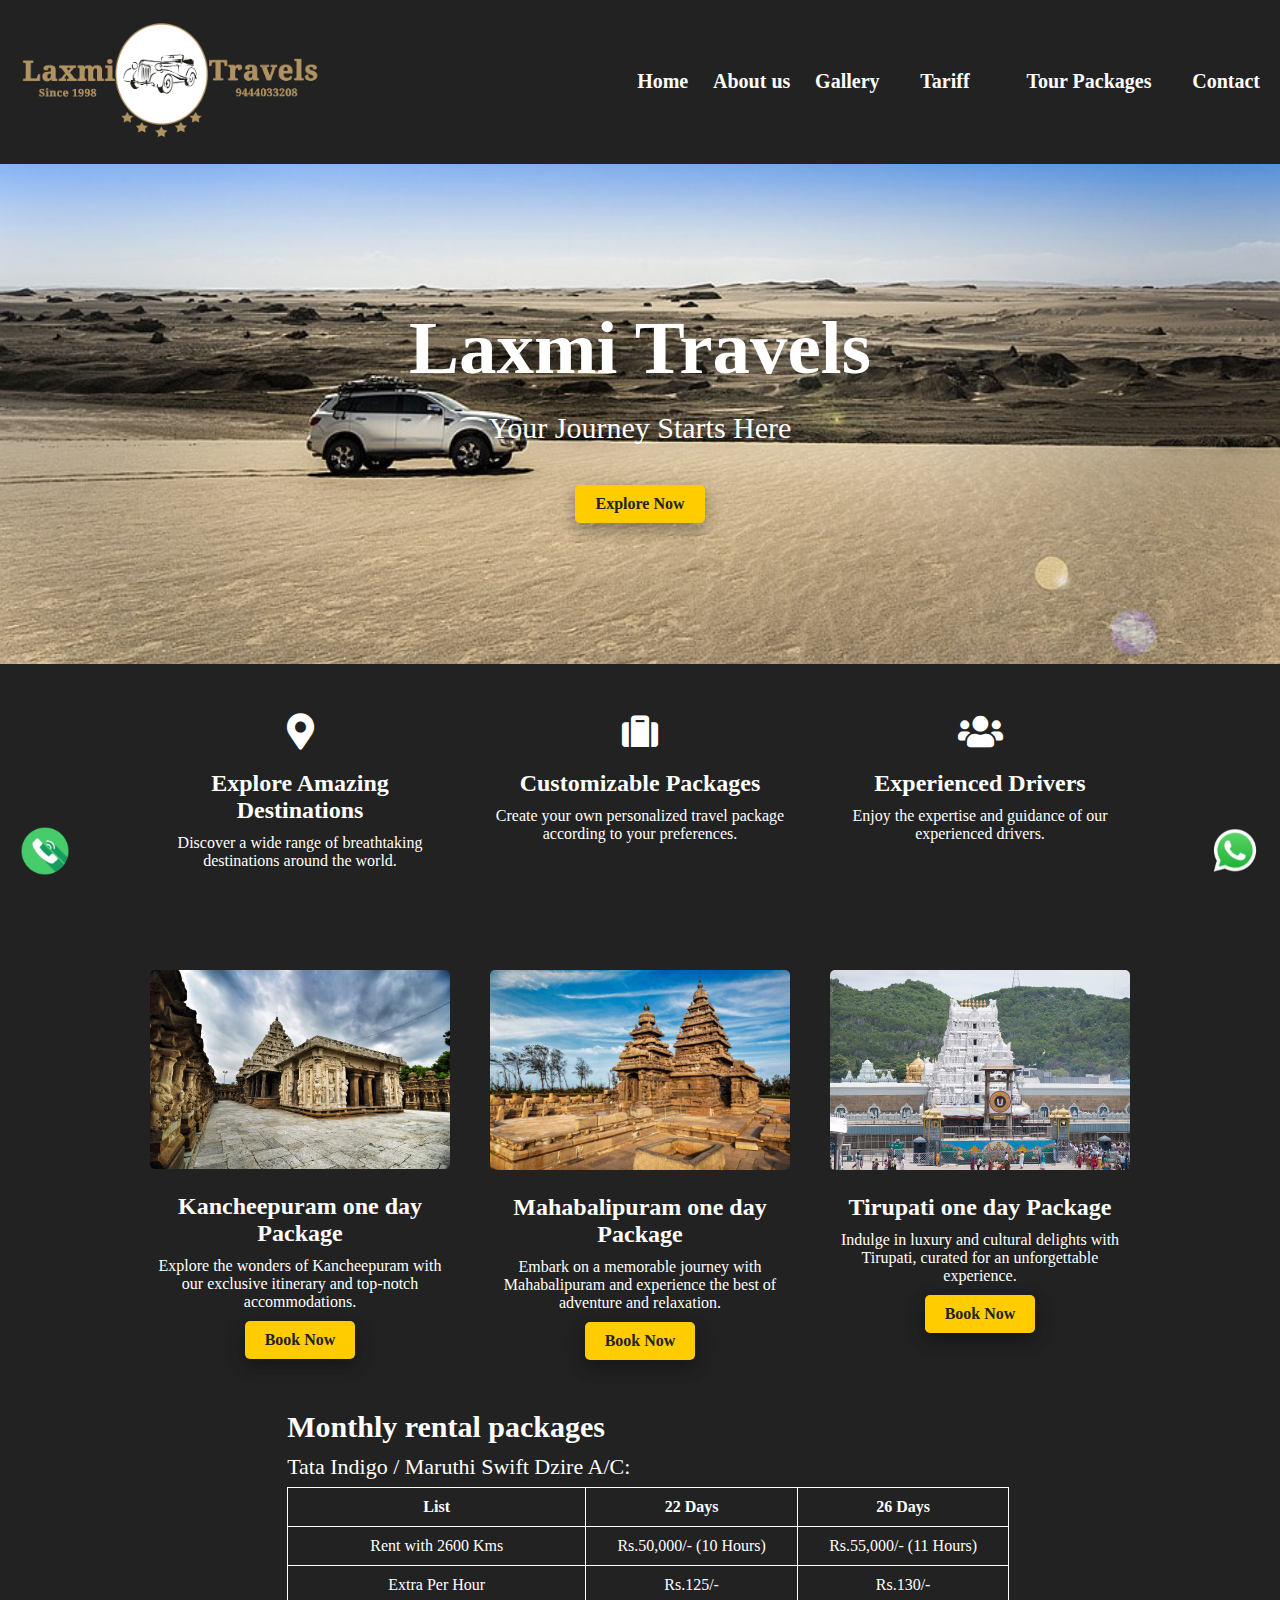
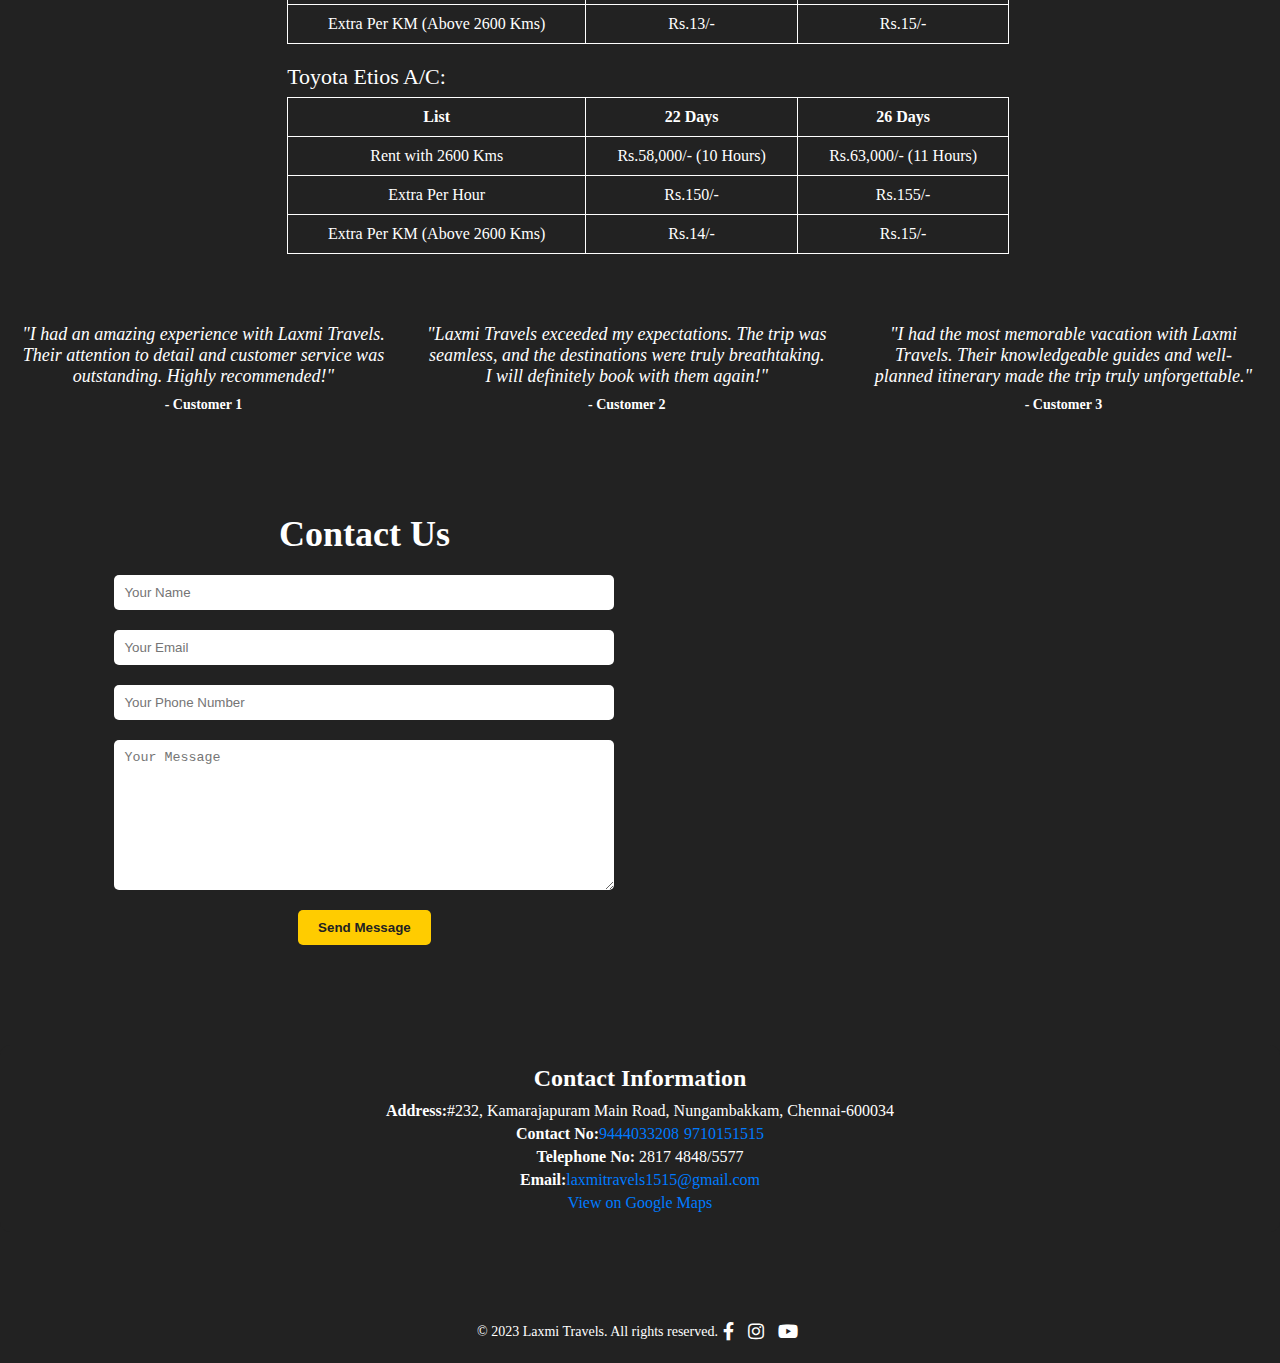
<file: index.html>
<!DOCTYPE html>
<html>
<head>
	<title>LAXMI TRAVELS</title>
	<link rel="stylesheet" type="text/css" href="styles.css">
	<link rel="stylesheet" href="https://cdnjs.cloudflare.com/ajax/libs/font-awesome/5.15.3/css/all.min.css">
	<meta charset="UTF-8">
    <meta name="viewport" content="width=device-width, initial-scale=1.0">
</head>
<body>
	<header>
	  <nav>
		<div class="logo">
		  <img src="images/laxmi-travelsLOGO2.png" alt="Laxmi Travels">
		</div>
		<div class="menu-toggle">
			<span></span>
			<span></span>
			<span></span>
		</div>
		<ul class="navigationmenu" id="menu">
		  <li><a href="#">Home</a></li>
		  <li><a href="aboutus.html">About us</a></li>
		  <li><a href="gallery.html">Gallery</a></li>
		  <li class="dropdown">
				<a href="tariff.html" class="dropbtn">Tariff</a>
				<div class="dropdown-content">
					<a href="#"> Local</a>
					<a href="#"> Outstation </a>
					<a href="#"> Monthly </a>
				</div>
		  </li>
		  
		  <li class="dropdown">
				<a href="#" class="dropbtn">Tour Packages</a>
				<div class="dropdown-content">
					<a href="#"> kancheepuram</a>
					<a href="#"> Vellore </a>
					<a href="#"> Pondicherry </a>
					<a href="#"> Tirupati </a>
				</div>
		  </li>
		  <li><a href="#contact">Contact</a></li>
		</ul>
	  </nav>
	</header>
	<script src="https://code.jquery.com/jquery-3.6.0.min.js"></script>
	<script src="script.js"></script>
	<section class="hero">
	  <div class="hero-content">
		<h1>Laxmi Travels</h1>
		<p>Your Journey Starts Here</p>
		<a href="#" class="cta-button">Explore Now</a>
	  </div>
	</section>
	<section class="features">
		<div class="feature">
		  <i class="fas fa-map-marker-alt"></i>
		  <h3>Explore Amazing Destinations</h3>
		  <p>Discover a wide range of breathtaking destinations around the world.</p>
		</div>
		<div class="feature">
		  <i class="fas fa-suitcase"></i>
		  <h3>Customizable Packages</h3>
		  <p>Create your own personalized travel package according to your preferences.</p>
		</div>
		<div class="feature">
		  <i class="fas fa-users"></i>
		  <h3>Experienced Drivers</h3>
		  <p>Enjoy the expertise and guidance of our experienced drivers.</p>
		</div>
	  </section>
	  <section class="packages">
		<div class="package">
		  <img src="images/kancheepuram.jpg" alt="Package 1">
		  <h3>Kancheepuram one day Package</h3>
		  <p>Explore the wonders of Kancheepuram with our exclusive itinerary and top-notch accommodations.</p>
		  <a href="#" class="cta-button">Book Now</a>
		</div>
		<div class="package">
		  <img src="images/mahab.jpg" alt="Package 2">
		  <h3>Mahabalipuram one day Package</h3>
		  <p>Embark on a memorable journey with Mahabalipuram and experience the best of adventure and relaxation.</p>
		  <a href="#" class="cta-button">Book Now</a>
		</div>
		<div class="package">
		  <img src="images/Tirumala.jpg" alt="Package 3">
		  <h3>Tirupati one day Package</h3>
		  <p>Indulge in luxury and cultural delights with Tirupati, curated for an unforgettable experience.</p>
		  <a href="#" class="cta-button">Book Now</a>
		</div>
	  </section>
	  <section class="monthlypackage">
		<div class="mpackage">
			<h3>Monthly rental packages</h3>
			<p>Tata Indigo / Maruthi Swift Dzire A/C:</p>
			<table>
				<tr>
				<th>List</th>
				<th>22 Days</th>
					<th>26 Days</th>
				</tr>
				<tr>
					<td>Rent with 2600 Kms</td>
					<td>Rs.50,000/- (10 Hours)</td>
					<td>Rs.55,000/- (11 Hours)</td>
				</tr>
				<tr>
					<td>Extra Per Hour</td>
					<td>Rs.125/-</td>
					<td>Rs.130/-</td>
				</tr>
				<tr>
					<td>Extra Per KM (Above 2600 Kms)</td>
					<td>Rs.13/-</td>
					<td>Rs.15/-</td>
				</tr>
			</table>
			<p>Toyota Etios A/C:</p>
			<table>
				<tr>
					<th>List</th>
					<th>22 Days</th>
					<th>26 Days</th>
				</tr>
				<tr>
					<td>Rent with 2600 Kms</td>
					<td>Rs.58,000/- (10 Hours)</td>
					<td>Rs.63,000/- (11 Hours)</td>
				</tr>
				<tr>
					<td>Extra Per Hour</td>
					<td>Rs.150/-</td>
					<td>Rs.155/-</td>
				</tr>
				<tr>
					<td>Extra Per KM (Above 2600 Kms)</td>
					<td>Rs.14/-</td>
					<td>Rs.15/-</td>
				</tr>
			</table>
		</div>
	  </section>
	  <section class="testimonials">
		<div class="testimonial">
		  <p class="quote">"I had an amazing experience with Laxmi Travels. Their attention to detail and customer service was outstanding. Highly recommended!"</p>
		  <p class="customer-name">- Customer 1</p>
		</div>
		<div class="testimonial">
		  <p class="quote">"Laxmi Travels exceeded my expectations. The trip was seamless, and the destinations were truly breathtaking. I will definitely book with them again!"</p>
		  <p class="customer-name">- Customer 2</p>
		</div>
		<div class="testimonial">
		  <p class="quote">"I had the most memorable vacation with Laxmi Travels. Their knowledgeable guides and well-planned itinerary made the trip truly unforgettable."</p>
		  <p class="customer-name">- Customer 3</p>
		</div>
	  </section>
	  <section class="contact" id="contact">
		<div class="contact-form">
		  <h2>Contact Us</h2>
		  <input type="name" placeholder="Your Name">
		  <input type="email" placeholder="Your Email">
		  <input type="tel" placeholder="Your Phone Number">
		  <textarea placeholder="Your Message"></textarea>
		  <button type="submit">Send Message</button>
		</div>
		<div class="mapouter">
			<div class="gmap_canvas">
			  <iframe class="gmap_iframe" frameborder="0" scrolling="no" marginheight="0" marginwidth="0" src="https://maps.google.com/maps? width=500&amp;height=300&amp;hl=en&amp;q=Laxmi Travels chennai&amp;t=&amp;z=14&amp;ie=UTF8&amp;iwloc=B&amp;output=embed"></iframe>
			</div>
		 </div>
		</section>
		<section class="contactinfo" id="contact">
		<div class="contact-info">
			<h2>Contact Information</h2>
			<p><strong>Address:</strong>#232, Kamarajapuram Main Road, Nungambakkam, Chennai-600034</p>
			<p><strong>Contact No:</strong><a href="tel:+919444033208"style="margin-right:5px">9444033208</a><a href="tel:+919710151515">9710151515</a></p>
			<p><strong>Telephone No:</strong> 2817 4848/5577</p>
			<p><strong>Email:</strong><a href="mailto:laxmitravels1515@gmail.com.com">laxmitravels1515@gmail.com</a></p>
			<a href="https://goo.gl/maps/pZfSbFTXLGbdGKic9" target="_blank">View on Google Maps</a>
		</div>
	  </section>
	  <div class="whatsapp-icon">
		<a href="https://api.whatsapp.com/send?phone=9500643401" target="_blank">
		  <img src="images/WhatsApp_icon.png" alt="WhatsApp Icon">
		</a>
	  </div>
	  <div class="phone-icon">
		<a href="tel:+9500643401">
		  <img src="call.png" alt="Phone Icon">
		</a>
	  </div>	  
	  <footer>
		<div class="footer-content">
		  <p>&copy; 2023 Laxmi Travels. All rights reserved.</p>
		  <ul class="social-links">
			<li><a href="#"><i class="fab fa-facebook-f"></i></a></li>
			<li><a href="#"><i class="fab fa-instagram"></i></a></li>
			<li><a href="#"><i class="fab fa-youtube"></i></a></li>
		  </ul>
		</div>
	  </footer>
	</body>
</html>
</file>
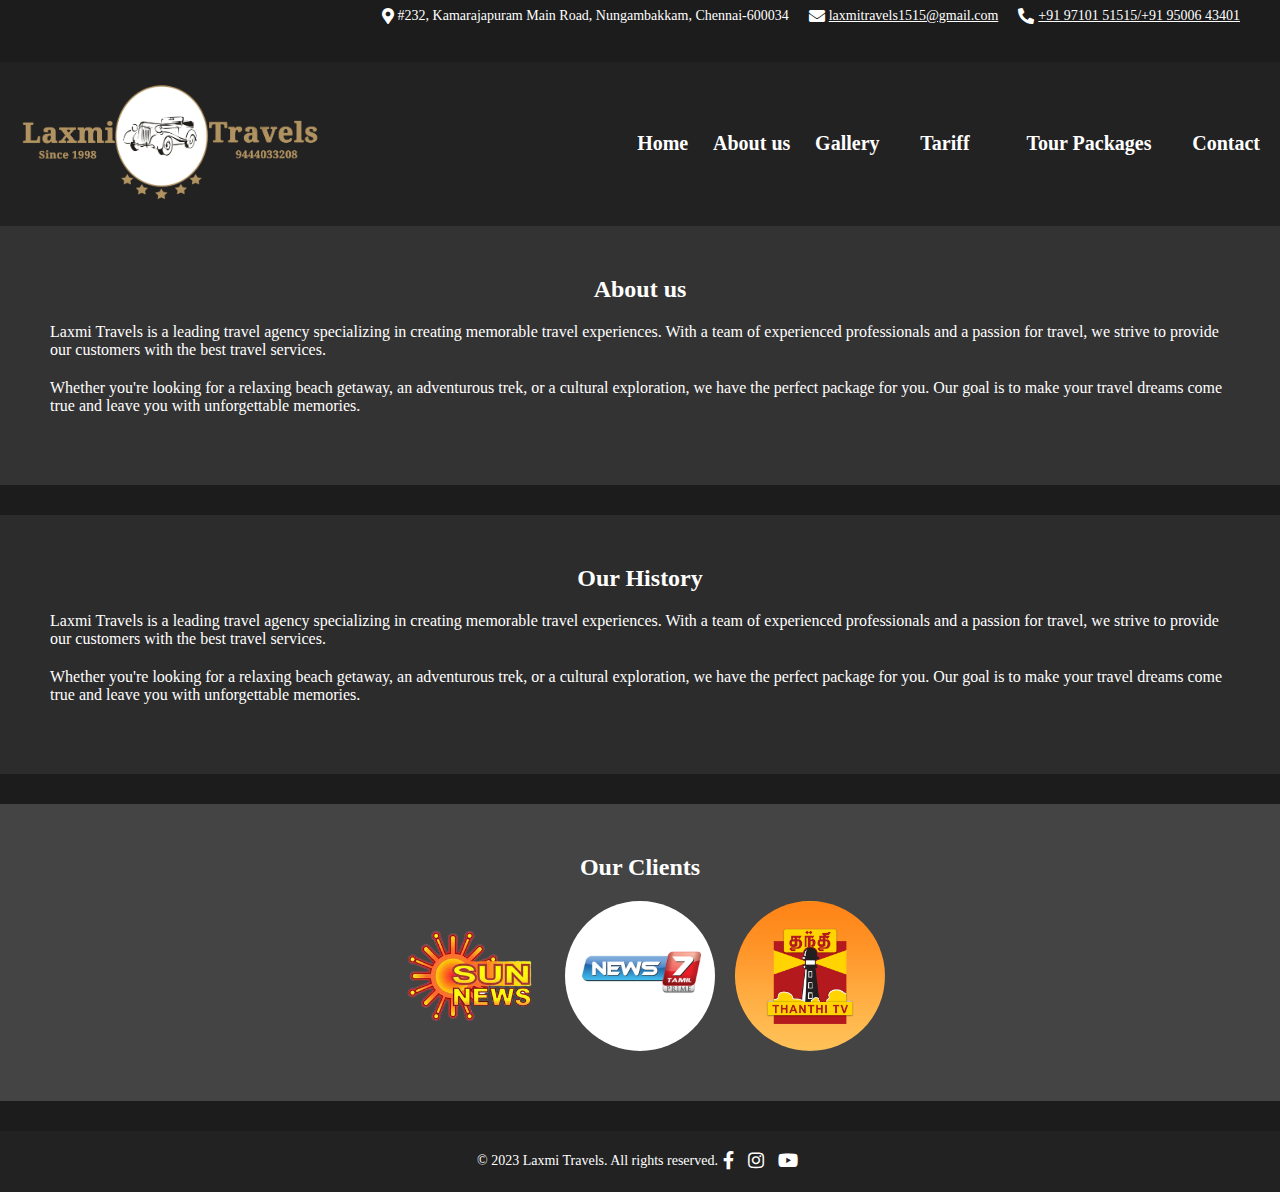
<file: aboutus.html>
<!DOCTYPE html>
	  <html>
	  <head>
		  <title>LAXMI TRAVELS - About Us</title>
		  <link rel="stylesheet" type="text/css" href="styles.css">
		  <link rel="stylesheet" type="text/css" href="aboutus.css">
		  <link rel="stylesheet" href="https://cdnjs.cloudflare.com/ajax/libs/font-awesome/5.15.3/css/all.min.css">
		
	  </head>
	  <body>
		<section class="topbar">
			<div class="container">
			  <div class="topbar-inner">
				<div class="topbar-item">
				  <i class="fas fa-map-marker-alt text-primary"></i>
				  <span>#232, Kamarajapuram Main Road, Nungambakkam, Chennai-600034</span>
				</div>
				<div class="topbar-item">
				  <i class="fas fa-envelope text-primary"></i>
				  <a href="mailto:laxmitravels1515@gmail.com.com">laxmitravels1515@gmail.com</a>
				</div>
				<div class="topbar-item">
				  <i class="fas fa-phone-alt text-primary"></i>
				  <a href="tel:+919710151515">+91 97101 51515/</a>
				  <a href="tel:+919500643401">+91 95006 43401</a>
				</div>
			  </div>
			</div>
		</section>
		  <header>
			  <nav>
				<div class="logo">
					<img src="images/laxmi-travelsLOGO2.png" alt="Laxmi Travels">
				  </div>
				  <ul class="navigationmenu">
					<li><a href="index.html">Home</a></li>
					<li><a href="#">About us</a></li>
					<li><a href="gallery.html">Gallery</a></li>
					<li class="dropdown">
						  <a href="tariff.html" class="dropbtn">Tariff</a>
						  <div class="dropdown-content">
							  <a href="#"> Local</a>
							  <a href="#"> Outstation </a>
							  <a href="#"> Monthly </a>
						  </div>
					</li>
					<li class="dropdown">
						  <a href="#" class="dropbtn">Tour Packages</a>
						  <div class="dropdown-content">
							  <a href="#"> kancheepuram</a>
							  <a href="#"> Vellore </a>
							  <a href="#"> Pondicherry </a>
							  <a href="#"> Tirupati </a>
						  </div>
					</li>
					<li><a href="#contact">Contact</a></li>
				  </ul>
			  </nav>
		  </header>
	  
		  <section id="about-history" style="background-color: #333;">
			  <h2>About us</h2>
			  <p>Laxmi Travels is a leading travel agency specializing in creating memorable travel experiences. With a team of experienced professionals and a passion for travel, we strive to provide our customers with the best travel services.</p>
			  <p>Whether you're looking for a relaxing beach getaway, an adventurous trek, or a cultural exploration, we have the perfect package for you. Our goal is to make your travel dreams come true and leave you with unforgettable memories.</p>
		  </section>
	  
		  <section id="about-details">
			  <h2>Our History</h2>
			  <p>Laxmi Travels is a leading travel agency specializing in creating memorable travel experiences. With a team of experienced professionals and a passion for travel, we strive to provide our customers with the best travel services.</p>
			  <p>Whether you're looking for a relaxing beach getaway, an adventurous trek, or a cultural exploration, we have the perfect package for you. Our goal is to make your travel dreams come true and leave you with unforgettable memories.</p>
		  </section>
	  
		  <section id="our-clients" style="background-color: #444;">
			  <h2>Our Clients</h2>
			  <div class="clients">
				  <img src="images\sunnews.png" alt="Client 1" class="client-image">
				  <img src="images\news7.jpg" alt="Client 2" class="client-image">
				  <img src="images\thanthi.png" alt="Client 3" class="client-image">
				  <!-- Add more client images as needed -->
			  </div>
		  </section>
	  
		  <footer>
			<div class="footer-content">
				<p>&copy; 2023 Laxmi Travels. All rights reserved.</p>
				<ul class="social-links">
				  <li><a href="#"><i class="fab fa-facebook-f"></i></a></li>
				  <li><a href="#"><i class="fab fa-instagram"></i></a></li>
				  <li><a href="#"><i class="fab fa-youtube"></i></a></li>
				</ul>
			  </div>
		  </footer>
	  
		  <script src="https://code.jquery.com/jquery-3.6.0.min.js"></script>
		  <script src="script.js"></script>
	  </body>
	  </html>
</file>
<file: styles.css>
* {
  margin: 0;
  padding: 0;
  box-sizing: border-box;
  position: relative;
}
header {
  background-color: #222;
  padding: 20px;
}
nav {
  display: flex;
  align-items: center;
  justify-content: space-between;
  top: 0;
  transition: top 0.3s ease;
  z-index: 100;
}
nav.sticky {
  background-color: #222;
  width: 100%;
  left: 0;
}
nav.sticky .logo img {
  width: 200px;
}
nav.sticky .navigationmenu {
  margin-left: 200px;
}
nav.sticky .navigationmenu li a {
  font-size: 16px;
}
nav.sticky .navigationmenu li a {
  color: #fff;
}
nav.sticky .dropdown-content{
  background-color: #3a3737;
}
.sticky {
  top: 0;
  position: fixed;
}
.logo img {
  width: 300px;
}
.navigationmenu {
  list-style-type: none;
  margin: 0;
  padding: 0;
  top: 0;
  font-size: larger;
  z-index: 100;
}
.navigationmenu li {
  display: inline-block;
  margin-right: 20px;
}
.navigationmenu li:last-child {
  margin-right: 0;
}
.navigationmenu li a {
  color: #fff;
  text-decoration: none;
  font-weight: bold;
  transition: color 0.3s ease;
  font-size: 20px;
}
.navigationmenu li a:hover {
  color: #B19261;
}
.menu-toggle {
  display: none;
  cursor: pointer;
}

.menu-toggle span {
  display: block;
  height: 3px;
  width: 25px;
  background-color: #333;
  margin-bottom: 5px;
}
@media screen and (max-width: 768px) {
  .navigationmenu {
    display: none;
  }

  .menu-toggle {
    display: block;
  }

  .menu-toggle.active ~ .navigationmenu {
    display: block;
  }
}
.dropdown {
  position: relative;
}

.dropbtn {
  color: white;
  padding: 16px;
  border: none;
  cursor: pointer;
}

.dropdown-content {
  display: none;
  position: absolute;
  background-color: #3a3737;
  min-width: 160px;
  box-shadow: 0px 8px 16px 0px rgba(0,0,0,0.2);
  z-index: 1;
}

.dropdown-content a {
  color: black;
  padding: 12px 16px;
  text-decoration: none;
  display: block;
}

.dropdown:hover .dropdown-content {
  display: block;
}

.hero {
  padding: 0px 24px;
  background-image: url("bgimage.jpg");
  background-size: cover;
  background-position: center;
  height: 500px;
  display: flex;
  align-items: center;
  justify-content: center;
}
.hero-content {
  text-align: center;
  color: #fff;
}
.hero-content h1 {
  font-size: 75px;
  margin-bottom: 20px;
}
.hero-content p {
  font-size: 30px;
  margin-bottom: 30px;
}
.cta-button {
  background-color: #ffcc00;
  color: #222;
  display: inline-block;
  padding: 20px 40px;
  border-radius: 5px;
  text-decoration: none;
  font-weight: bold;
  transition: background-color 0.3s ease;
  box-shadow: 0 8px 16px 0 rgba(0,0,0,0.2), 0 6px 20px 0 rgba(0,0,0,0.19);
}
.cta-button:hover {
  background-color: #ffc000;
}
.features {
  background-color: #222;
  padding: 50px 0;
  color: #fff;
  display: flex;
  justify-content: center;
}
.feature {
  max-width: 300px;
  text-align: center;
  margin: 0 20px;
}
.feature i {
  font-size: 36px;
  margin-bottom: 20px;
}
.feature h3 {
  font-size: 24px;
  margin-bottom: 10px;
}
.feature p {
  font-size: 16px;
}
.packages {
  background-color: #222;
  padding: 50px 0;
  color: #fff;
  display: flex;
  justify-content: center;
}
.package {
  max-width: 300px;
  text-align: center;
  margin: 0 20px;
}
.package img {
  width: 100%;
  border-radius: 5px;
  margin-bottom: 20px;
}
.package h3 {
  font-size: 24px;
  margin-bottom: 10px;
}
.package p {
  font-size: 16px;
}
.cta-button {
  background-color: #ffcc00;
  color: #222;
  display: inline-block;
  padding: 10px 20px;
  border-radius: 5px;
  text-decoration: none;
  font-weight: bold;
  transition: background-color 0.3s ease;
  margin-top: 10px;
}
.cta-button:hover {
  background-color: #ffc000;
}
.monthlypackage{
  background-color: #222;
  color: #fff;
  display: flex;
  justify-content: center;
  align-items: center;
  flex-direction: column;
  padding-right: 8em;
}
.mpackage h3{
  font-size: 30px;
  margin-bottom: 10px;
  text-align: left;
}
.mpackage p{
  font-size: 22px;
  margin-bottom: 7px;
  text-align: left;
}
table, tr,td,th{
  border: 1px solid rgb(255, 255, 255);
  border-collapse: collapse;
  color: #fff;
  margin: 0 auto;
}
table{
  width: 125%;
  height: 100%;
  text-align: center;
  margin: 0 auto 20px;
  margin-bottom: 20px;
  display: table;
}
td, th{
  vertical-align: middle;
  padding: 10px;
}
td:hover{
  background-color:#ffc000;
}
.testimonials {
  background-color: #222;
  padding: 50px 0;
  color: #fff;
  display: flex;
  justify-content: center;
  align-items: center;
}
.testimonial {
  max-width: 400px;
  text-align: center;
  margin: 0 20px;
}
.testimonial img {
  width: 100px;
  height: 100px;
  border-radius: 50%;
  margin-bottom: 20px;
}
.quote {
  font-size: 18px;
  font-style: italic;
  margin-bottom: 10px;
}
.customer-name {
  font-size: 14px;
  font-weight: bold;
}
.about {
  background-color: #222;
  padding: 50px 0;
  color: #fff;
  display: flex;
  justify-content: center;
  align-items: center;
}
.about-content {
  max-width: 600px;
  text-align: center;
  margin-right: 50px;
}
.about h2 {
  font-size: 36px;
  margin-bottom: 20px;
}
.about p {
  font-size: 18px;
  line-height: 1.5;
  margin-bottom: 20px;
}
.cta-button {
  background-color: #ffcc00;
  color: #222;
  display: inline-block;
  padding: 10px 20px;
  border-radius: 5px;
  text-decoration: none;
  font-weight: bold;
  transition: background-color 0.3s ease;
}
.cta-button:hover {
  background-color: #ffc000;
}
.about-image img {
  width: 400px;
  border-radius: 5px;
}

.mapouter {
  position: relative;
  text-align: right;
  width: 50%;
}

.gmap_canvas {
  overflow: hidden;
  background: none!important;
  width: 80%;
  height: 380px;
}

.gmap_iframe {
  width: 100%!important;
  height: 100%!important;
}

.contact {
  background-color: #222;
  padding: 50px 0;
  color: #fff;
  text-align: center;
  display: flex;
  justify-content: space-between;
  align-items: center;
}
.contact h2 {
  font-size: 36px;
  margin-bottom: 20px;
}
.contact-form {
  max-width: 500px;
  margin: 0 auto;
  width: 45%;
  margin-right: 2%;
}
.contact-form input,
.contact-form textarea {
  display: block;
  width: 100%;
  padding: 10px;
  margin-bottom: 20px;
  border-radius: 5px;
  border: none;
}
.contact-form textarea {
  height: 150px;
}
.contact-form button {
  background-color: #ffcc00;
  color: #222;
  padding: 10px 20px;
  border-radius: 5px;
  border: none;
  font-weight: bold;
  cursor: pointer;
}
.contact-form button:hover {
  background-color: #ffc000;
}

.contactinfo {
    background-color: #222;
    padding: 50px 0;
    color: #fff;
    text-align: center;
  }
.contactinfo h2 {
    font-size: 36px;
    margin-bottom: 20px;
  }  
.contact-info {
  background-color: #222;
  padding: 20px;
  border-radius: 10px;
  margin-bottom: 20px;
}

.contact-info h2 {
  color: #fff;
  font-size: 24px;
  margin-bottom: 10px;
}

.contact-info p {
  margin-bottom: 5px;
}

.contact-info strong {
  font-weight: bold;
}

.contact-info a {
  color: #007bff;
  text-decoration: none;
}

.contact-info a:hover {
  text-decoration: underline;
}

.contact-info a.phone-link {
  color: inherit;
}

.contact-info a.map-link {
  color: inherit;
}

.map-link {
  display: block;
  margin-top: 10px;
}

.map-link {
  display: block;
  margin-top: 10px;
}

.whatsapp-icon {
  position: fixed;
  bottom: 20px; /* Adjust this value to position the icon vertically */
  right: 20px; /* Adjust this value to position the icon horizontally */
  z-index: 999; /* Ensure the icon appears above other elements if necessary */
}

.whatsapp-icon img {
  width: 50px; /* Adjust this value to resize the icon as needed */
}

.phone-icon {
  position: fixed;
  bottom: 20px; /* Adjust this value to position the icon vertically */
  left: 20px; /* Adjust this value to position the icon horizontally */
  z-index: 999; /* Ensure the icon appears above other elements if necessary */
}

.phone-icon img {
  width: 50px; /* Adjust this value to resize the icon as needed */
}
footer {
  background-color: #222;
  padding: 20px 0;
  color: #fff;
  text-align: center;
}
.footer-content {
  display: flex;
  justify-content: center;
  align-items: center;
}
.footer-content p {
  margin: 0;
  font-size: 14px;
}
.social-links {
  list-style: none;
  padding: 0;
  margin: 0;
}
.social-links li {
  display: inline-block;
  margin: 0 5px;
}
.social-links li a {
  color: #fff;
  font-size: 18px;
  text-decoration: none;
  transition: color 0.3s ease;
}
.social-links li a:hover {
  color: #ffcc00;
}
</file>
<file: aboutus.css>
body {
    background-color: #1c1c1c;
    color: #fff;
}

section {
    background-color: #2c2c2c;
    padding: 50px;
    margin-bottom: 30px;
}

h2 {
    color: #fff;
    text-align: center;
    margin-bottom: 20px;
}

p {
    margin-bottom: 20px;
}

a{
  color: #fff;
}
.clients {
    display: flex;
    justify-content: center;
    align-items: center;
    flex-wrap: wrap;
    gap: 20px;
}

.client-image {
    width: 150px;
    height: 150px;
    border-radius: 50%;
    object-fit: cover;
}.topbar {
    background-color: #1c1c1c;
    padding: 8px 0;
    font-size: 14px;
  }
  
  .topbar .container {
    max-width: 1200px;
    margin: 0 auto;
  }
  
  .topbar-inner {
    display: flex;
    align-items: center;
    justify-content: flex-end;
  }
  
  .topbar-item {
    display: flex;
    align-items: center;
    margin-left: 20px;
  }
  
  .topbar-item i {
    margin-right: 4px;
    font-size: 16px;
  }
  
  @media (max-width: 767px) {
    .topbar {
      padding: 6px 0;
      font-size: 12px;
    }
  
    .topbar-inner {
      justify-content: center;
    }
  
    .topbar-item {
      margin-left: 12px;
    }
  
    .topbar-item i {
      font-size: 14px;
    }
  }
</file>
